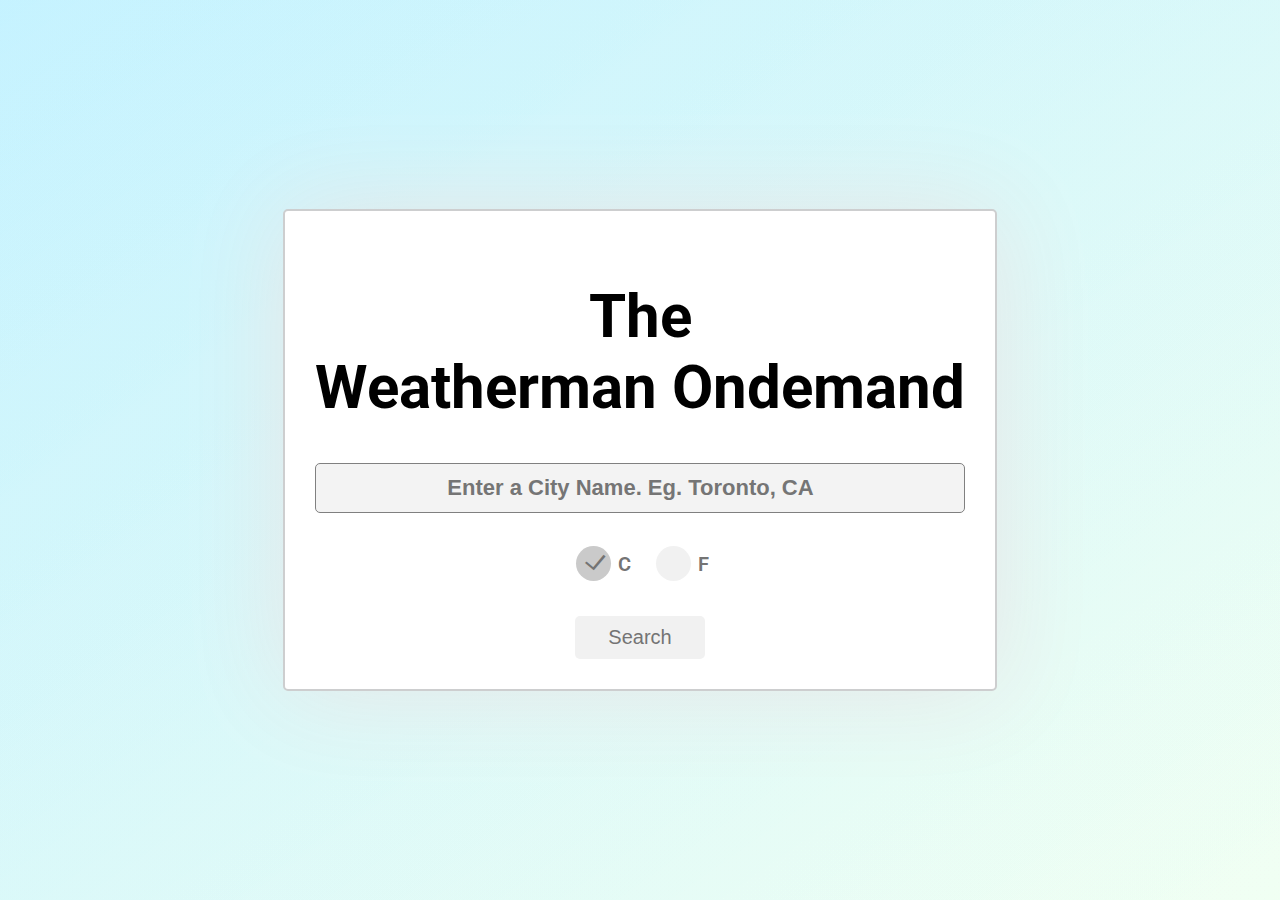
<file: index.html>
<!DOCTYPE html>
<html lang="en">
    <head>
        <meta charset="UTF-8"> 
        <title>CPS630 - Lab 2</title>
        <link href="assets/css/index.css" rel="stylesheet" type="text/css">
        <link href="https://fonts.googleapis.com/css?family=Roboto" rel="stylesheet">
    </head>

    <body>
        <main>
            <div class="container">
                <div class="container-main">
                    <h1>The<br/>Weatherman Ondemand</h1>

                    <input type="search" id="location-name" placeholder="Enter a City Name. Eg. Toronto, CA">

                    <div class="unit-radio-container">
                        <div>
                            <input type="radio" name="unit" value="metric" class="unit-radio" checked>C
                        </div>
                        <div>
                            <input type="radio" name="unit" value="Imperial" class="unit-radio">F
                        </div>
                    </div>

                    <button id="search" onclick="searchHandler()">Search</button>
                </div>
            </div>
        </main>
        <script type="text/javascript" src="assets/js/index.js"></script>
    </body>
</html>
</file>
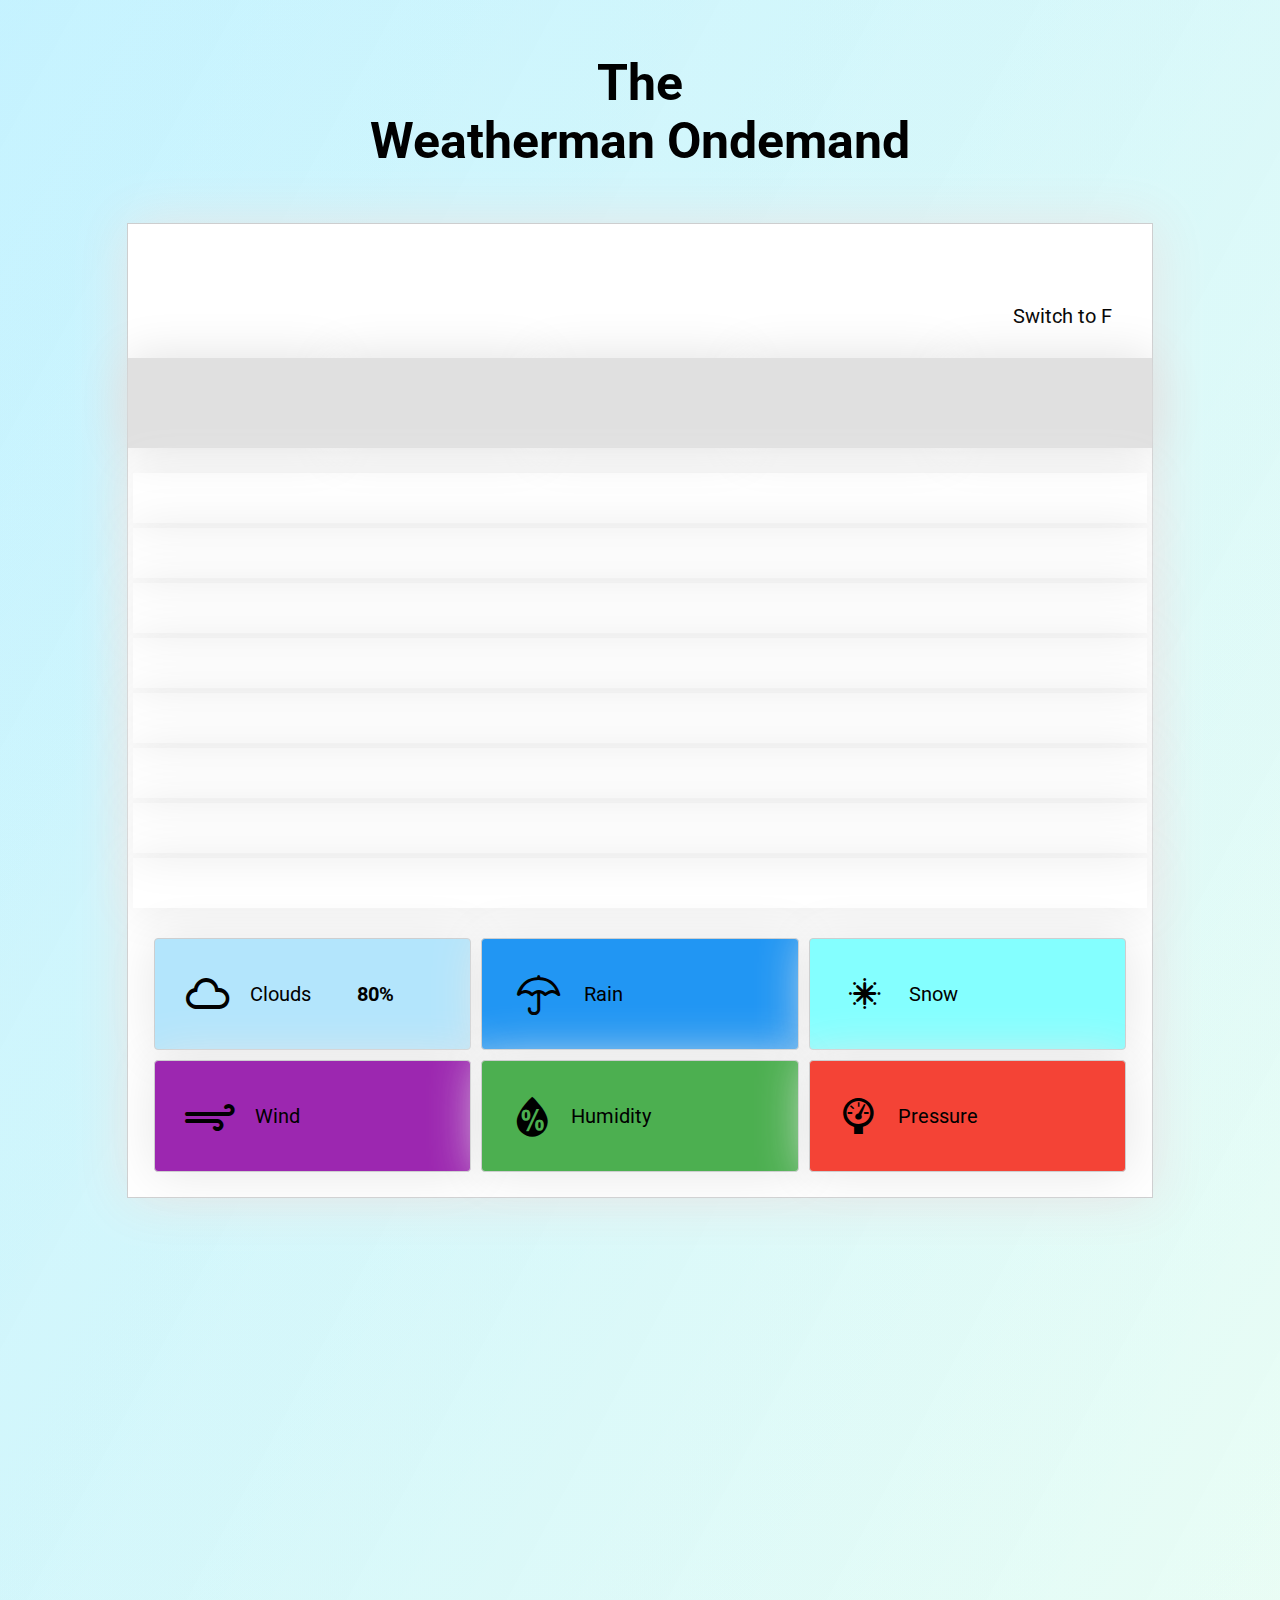
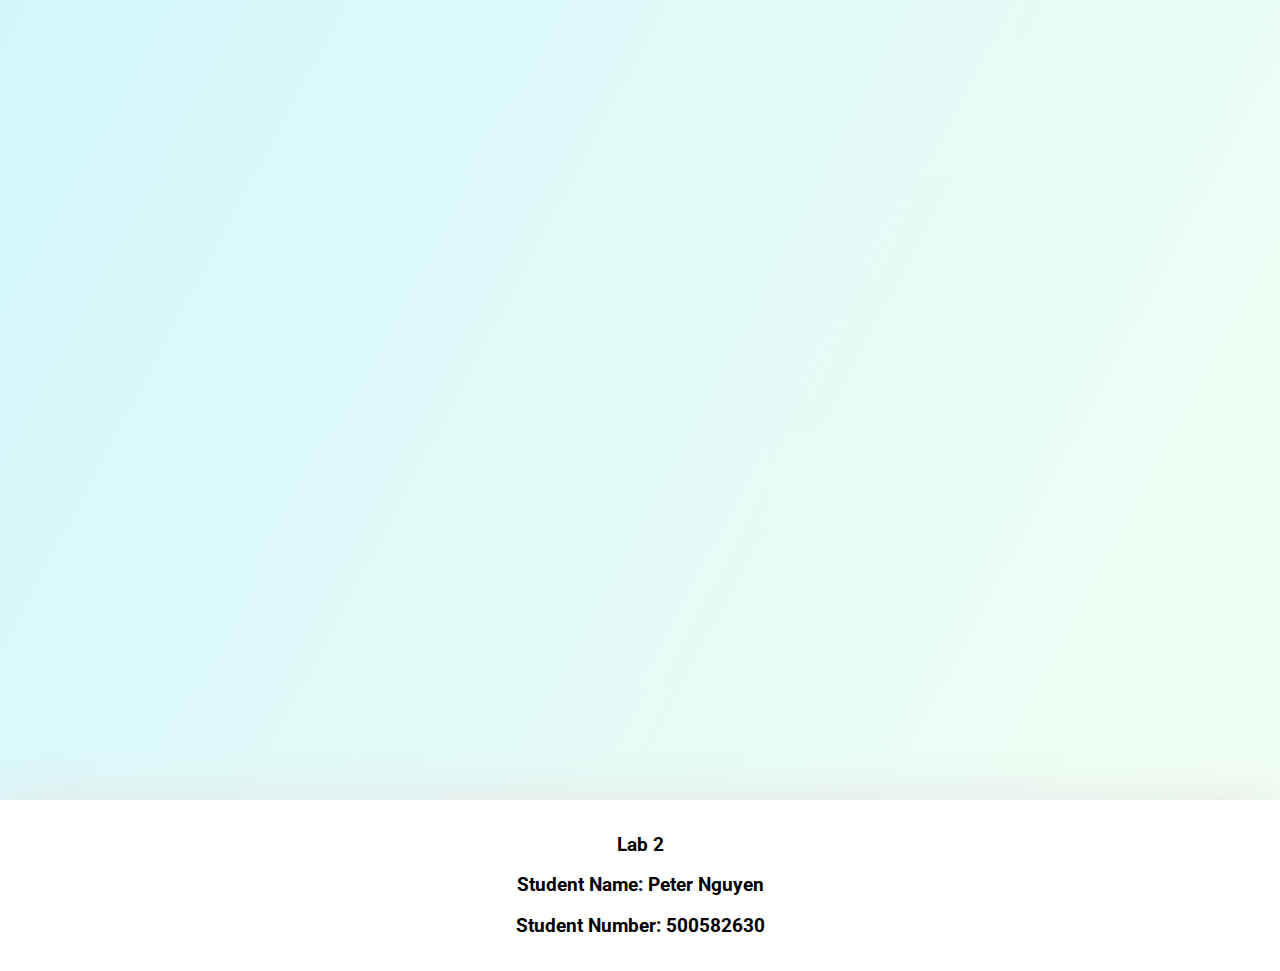
<file: weather.html>
<!DOCTYPE html>
<html lang="en">
    <head>
        <meta charset="UTF-8"> 
        <title>CPS630 - Lab 2</title>
        <link href="assets/css/weather.css" rel="stylesheet" type="text/css">
        <link href="assets/css/weather-icons.css" rel="stylesheet" type="text/css">
        <link href="https://fonts.googleapis.com/css?family=Roboto" rel="stylesheet">
    </head>

    <body>
        <main>
            <div class="container">
                <!-- Title -->
                <div class="break"></div>
                <a href="index.html"><h1>The<br/>Weatherman Ondemand</h1></a>
                <div class="break"></div>

                <!-- Main Container -->
                <div class="container-main">
                    <!-- Main Weather Panel -->
                    <div class="daily-container">
                        <div id="daily-location"></div>
                        <i id="daily-icon"></i>
                        <div id="daily-temp"></div>
                        <div id="daily-desc"></div>
                        <div id="daily-date"></div>
                        <a id="daily-metrics" href="javascript:;" onclick="switchMetrics()">Switch to F</a>

                        <!-- Daily Days (5 days) Panels -->
                        <div class="daily-days-container">
                            <a href="javascript:;" onclick="setWeather(0)" class="daily-days">
                                <div class="daily-day"></div>
                                <i class="daily-day-icon"></i>
                                <div class="daily-day-temp">
                                    <div class="daily-day-temp-low"></div>
                                    <div class="daily-day-temp-high"></div>
                                </div>
                            </a>
                            <a href="javascript:;" onclick="setWeather(1)" class="daily-days">
                                <div class="daily-day"></div>
                                <i class="daily-day-icon"></i>
                                <div class="daily-day-temp">
                                    <div class="daily-day-temp-low"></div>
                                    <div class="daily-day-temp-high"></div>
                                </div>
                            </a>
                            <a href="javascript:;" onclick="setWeather(2)" class="daily-days">
                                <div class="daily-day"></div>
                                <i class="daily-day-icon"></i>
                                <div class="daily-day-temp">
                                    <div class="daily-day-temp-low"></div>
                                    <div class="daily-day-temp-high"></div>
                                </div>
                            </a>
                            <a href="javascript:;" onclick="setWeather(3)" class="daily-days">
                                <div class="daily-day"></div>
                                <i class="daily-day-icon"></i>
                                <div class="daily-day-temp">
                                    <div class="daily-day-temp-low"></div>
                                    <div class="daily-day-temp-high"></div>
                                </div>
                            </a>
                            <a href="javascript:;" onclick="setWeather(4)" class="daily-days">
                                <div class="daily-day"></div>
                                <i class="daily-day-icon"></i>
                                <div class="daily-day-temp">
                                    <div class="daily-day-temp-low"></div>
                                    <div class="daily-day-temp-high"></div>
                                </div>
                            </a>
                        </div>
                    </div>

                    <!-- Hourly Panels -->
                    <div class="hour-panel-container">
                        <div class="hour-panel">
                            <div class="hour-panel-time"></div>
                            <div class="hour-panel-icon"></div>
                            <div class="hour-panel-desc"></div>
                            <div class="hour-panel-temp"></div>
                        </div>
                        <div class="hour-panel">
                            <div class="hour-panel-time"></div>
                            <div class="hour-panel-icon"></div>
                            <div class="hour-panel-desc"></div>
                            <div class="hour-panel-temp"></div>
                        </div>
                        <div class="hour-panel">
                            <div class="hour-panel-time"></div>
                            <div class="hour-panel-icon"></div>
                            <div class="hour-panel-desc"></div>
                            <div class="hour-panel-temp"></div>
                        </div>
                        <div class="hour-panel">
                            <div class="hour-panel-time"></div>
                            <div class="hour-panel-icon"></div>
                            <div class="hour-panel-desc"></div>
                            <div class="hour-panel-temp"></div>
                        </div>
                        <div class="hour-panel">
                            <div class="hour-panel-time"></div>
                            <div class="hour-panel-icon"></div>
                            <div class="hour-panel-desc"></div>
                            <div class="hour-panel-temp"></div>
                        </div>
                        <div class="hour-panel">
                            <div class="hour-panel-time"></div>
                            <div class="hour-panel-icon"></div>
                            <div class="hour-panel-desc"></div>
                            <div class="hour-panel-temp"></div>
                        </div>
                        <div class="hour-panel">
                            <div class="hour-panel-time"></div>
                            <div class="hour-panel-icon"></div>
                            <div class="hour-panel-desc"></div>
                            <div class="hour-panel-temp"></div>
                        </div>
                        <div class="hour-panel">
                            <div class="hour-panel-time"></div>
                            <div class="hour-panel-icon"></div>
                            <div class="hour-panel-desc"></div>
                            <div class="hour-panel-temp"></div>
                        </div>
                    </div>

                    <!-- Weather Panels -->
                    <div class="panel-container">
                        <div class = "panel clouds">
                            <i class = "panel-icon wi wi-cloud"></i>
                            <div>Clouds</div>
                            <div class="panel-info">
                                <div id="panel-clouds">80%</div>
                            </div>
                        </div>
                    </div>
                    <div class="panel-container">
                        <div class = "panel rain">
                            <i class = "panel-icon wi wi-umbrella"></i>
                            <div>Rain</div>
                            <div class="panel-info">
                                <div id="panel-rain"></div>
                            </div>
                        </div>
                    </div >
                    <div class="panel-container">
                        <div class = "panel snow">
                            <i class = "panel-icon wi wi-snowflake-cold"></i>
                            <div>Snow</div>
                            <div class="panel-info">
                                <div id="panel-snow"></div>
                            </div>
                        </div>
                    </div>
                    <div class="panel-container">
                        <div class = "panel wind">
                            <i class = "panel-icon wi wi-strong-wind"></i>
                            <div>Wind</div>
                            <div class="panel-info">
                                <div id="panel-wind-speed"></div>
                                <div id="panel-wind-dir"></div>
                            </div>
                        </div>
                    </div>
                    <div class="panel-container">
                        <div class = "panel humidity">
                            <i class = "panel-icon wi wi-humidity"></i>
                            <div>Humidity</div>
                            <div class="panel-info">
                                <div id="panel-humidity"></div>
                            </div>
                        </div>
                    </div>
                    <div class="panel-container">
                        <div class = "panel pressure">
                            <i class = "panel-icon wi wi-barometer"></i>
                            <div>Pressure</div>
                            <div class="panel-info">
                                <div id="panel-pressure"></div>
                            </div>
                        </div>
                    </div>
                    <div class="break"></div>
                </div>
            </div>

            <!-- Footer -->
            <div class="footer">
                <h3>Lab 2</h3>
                <h3>Student Name: Peter Nguyen</h3>
                <h3>Student Number: 500582630</h3>
            </div class="footer">
        </main>

        <!-- Javascript -->
        <script type="text/javascript" src="assets/js/weather.js"></script>
    </body>
</html>
</file>
<file: assets/css/index.css>
html, body, main {
    background-image: linear-gradient(to bottom right, rgba(0, 200, 255, 0.082), rgba(0, 255, 42, 0.021));
    font-family: 'Roboto', sans-serif;
    font-size: 16px;
    height: 100%;
    margin: 0;
    min-width: 600px;
    padding: 0;
    width: 100%;
}

/* Main Container */
.container {
    align-items: center;
    display: flex;
    height: 100%;
    justify-content: center;
}
    .container h1 {
        font-size: 60px;
        text-align: center;
    }
    .container-main {
        align-items: center;
        background-color: white;
        border-radius: 5px;
        border: 2px solid #cdcecf;
        box-shadow: 1px 1px 100px 1px #e7e7e7;
        display: flex;
        flex-direction: column; /* Align items vertically. */
        padding: 30px;
    }

/* Search Bar */
#location-name {
    background: #f3f3f3;
    border-radius: 5px;
    border: 1px solid grey;
    font-size: 22px;
    font-weight: 600;
    height: 50px;
    padding: 10px;
    text-align: center;
    width: 100%;
}

/* Unit Radio */
.unit-radio-container {
    display: flex;
    font-size: 20px;
    font-weight: 600;
    padding-bottom: 30px;
    padding-top: 10px;
}
    .unit-radio-container div {
        color: #747474;
        margin: 10px;
    }
    .unit-radio-container div:hover {
        color: #222222;
    }
/* Unit Radio */
.unit-radio {
    -moz-appearance: none;
    -webkit-appearance: none;
    appearance: none;
    background-color: #f1f1f1;
    border-radius: 50px;
    border: 0;
    color: #666;
    cursor: pointer;
    display: inline-block;
    height: 35px;
    margin-right: 7px;
    position: relative;
    top: 10px;
    width: 35px;
}
    /* Checkmark */
    .unit-radio:checked::before {
        color: #747474;
        content: '\02143';
        font-size: 25px;
        left: 13px;
        position: absolute;
        transform: rotate(40deg);
    }
    .unit-radio:hover {
        background-color: #d6d6d6;
    }
    .unit-radio:checked {
        background-color: #cacaca;
    }

/* Search Button */
button {
    background: #f1f1f1;
    border-left: none;
    border-radius: 5px;
    border: none;
    color: #747474;
    cursor: pointer;
    font-size: 20px;
    padding: 10px;
    width: 20%;
}
    button:hover {
        background: #d6d6d6;
        color: #222222;
    }
</file>
<file: assets/css/weather.css>
html, body, main {
    background-image: linear-gradient(to bottom right, rgba(0, 200, 255, 0.082), rgba(0, 255, 42, 0.021));
    font-family: 'Roboto', sans-serif;
    font-size: 16px;
    height: 100%;
    margin: 0px;
    min-height: 2400px;
    min-width: 600px;
    padding: 0px;
    width: 100%;

    /* Disable text selection */
    -khtml-user-select: none; /* Konqueror HTML */
    -moz-user-select: none; /* Firefox */
    -ms-user-select: none; /* Internet Explorer/Edge */
    -webkit-touch-callout: none; /* iOS Safari */
    -webkit-user-select: none; /* Safari */
    user-select: none; /* Non-prefixed version, currently */
}
    a {
        color: black;
        outline: none;
        text-decoration: none;
    }

/* Main Container */
.container {
    align-content: start;
    align-items: center;
    display: flex;
    flex-flow: row wrap;
    height: 100%;
    justify-content: center;
}
    .container h1 {
        font-size: 50px;
        text-align: center;
    }

/* Main Weather Panel Container */
.container-main {
    background-color: white;
    border: 1px solid #cdcecf;
    box-shadow: 1px 1px 50px 1px #e7e7e7;
    display: flex;
    flex-flow: row wrap;
    justify-content: center; /* centers all content (widgets) */
}

/* Daily Forecasts */
.daily-container {
    height: 100%;
    margin: 0px;
    width: 100%;
}
    #daily-location {
        font-size: 40px;
        margin-bottom: 15px;
        margin-top: 50px;
        text-align: center;
    }
    #daily-icon {
        font-size: 80px;
        text-align: center;
        width: 100%;
    }
    #daily-temp {
        font-size: 50px;
        font-weight: bold;
        margin: 15px 0px;
        text-align: center;
    }
    #daily-desc {
        font-size: 40px;
        text-align: center;
    }
    #daily-date {
        color: rgb(85, 85, 85);
        font-size: 30px;
        margin: 15px 0px;
        text-align: center;
    }
    #daily-metrics {
        display: flex;
        float: right;
        font-size: 20px;
        margin: 30px 40px;
    }

/* Daily Days (5 day) Panels */
.daily-days-container {
    display: flex;
    font-size: 20px;
    width: 100%;
}
    .daily-days {
        background-color: #E0E0E0;
        box-shadow: 1px 1px 50px 1px #E0E0E0;
        display: flex;
        flex-flow: row wrap;
        padding: 30px 10px;
        transition: all 200ms;
        width: 20%;
    }
    .daily-days:hover {
        background-color: #d6d6d6;
    }
    .daily-day {
        align-items: center; /* align vertical */
        display: flex;
        justify-content: center; /* align horizontal */
        width: 100%;
    }
    .daily-day-icon {
        font-size: 40px;
        margin: 15px;
        text-align: center;
        width: 100%;
    }
    .daily-day-temp {
        display: flex;
        flex-flow: row wrap;
        width: 100%;
    }
    .daily-day-temp-low {
        align-items: center; /* align vertical */
        display: flex;
        justify-content: center; /* align horizontal */
        width: 50%;
    }
    .daily-day-temp-high {
        align-items: center; /* align vertical */
        display: flex;
        justify-content: center; /* align horizontal */
        width: 50%;
    }

/* Hour Panels */
.hour-panel-container {
    font-size: 20px;
    margin: 0;
    padding: 20px 0px;
    width: 100%;
}
    .hour-panel {
        box-shadow: 1px 1px 50px 1px #ebebeb;
        display: flex;
        margin: 5px;
        padding: 25px 10px;
        text-align: center;
        transition: all 200ms;
    }
    .hour-panel div {
        align-items: center; /* Vertical center alignment */
        display: flex;
        justify-content: center; /* Horizontal center alignment */
        width: 100%;
    }
    .hour-panel:hover {
        transform: scale(1.05);
    }
    .hour-panel-container:hover .hour-panel:not(:hover) {
        background-color: #F5F5F5;
    }


/* Weather Panels */
.panel-container {
    margin: 5px;
}
.panel {
    align-items: center; /* Vertical center alignment */
    background-color: white;
    border-radius: 4px;
    border: 1px solid #cdcecf;
    box-shadow: 1px 1px 50px 1px #e7e7e7;
    display: flex;
    font-size: 20px;
    justify-content: center; /* Horizontal center alignment */
    margin: 0;
    overflow: hidden;
    padding: 20px 10px;
    transition: all 200ms;
    word-wrap: break-word;
}
    .panel:hover {
        transform: scale(1.05);
    }
    .panel div {
        margin-right: 20px;
    }
    .panel-icon {
        font-size: 40px;
        margin: 15px;
        text-align: center;
        width: 50%;
    }
    .panel-info {
        display: flex;
        font-weight: bold;
        width: 100%;
    }
    .panel-info div {
        align-items: center; /* Vertical center alignment */
        display: flex;
        justify-content: center; /* Horizontal center alignment */
        width: 100%;
    }
    /* Material Colours */
    .panel.clouds {
        background-color: #B3E5FC;
    }
    .panel.rain{
        background-color: #2196F3;
    }
    .panel.snow{
        background-color: #84FFFF;
    }
    .panel.wind {
        background-color: #9C27B0;
    }
    .panel.humidity {
        background-color: #4CAF50;
    }
    .panel.pressure {
        background-color: #F44336;
    }

/* Footer */
.footer {
    background: white;
    box-shadow: 1px 1px 50px 1px #e7e7e7;
    margin: 0;
    padding: 15px 0;
    text-align: center;
    width: 100%;
}

.break {
    display: block;
    height: 20px;
    width: 100%;
}

/* Responsive Scaling */
/* Small devices (portrait tablets and large phones, 600px and up) */
@media (max-width: 600px) {
    .container-main {
        width: 95%;
    }
    .panel-container {
        width: 100%;
    }
}
    /* Small devices (portrait tablets and large phones, 600px and up) */
    @media (min-width: 600px) {
        .container-main {
            width: 95%;
        }
        .panel-container {
            width: 100%;
        }
    }

    /* Medium devices (landscape tablets, 768px and up) */
    @media (min-width: 768px) {
        .container-main {
            width: 80%;
        }
        .panel-container {
            width: 47%;
        }
    }

    /* Large devices (laptops/desktops, 992px and up) */
    @media (min-width: 992px) {
        .panel-container {
            width: 31%;
        }
    }
</file>
<file: assets/css/weather-icons.css>
/*!
 *  Weather Icons 2.0.8
 *  Updated September 19, 2015
 *  Weather themed icons for Bootstrap
 *  Author - Erik Flowers - erik@helloerik.com
 *  Email: erik@helloerik.com
 *  Twitter: http://twitter.com/Erik_UX
 *  ------------------------------------------------------------------------------
 *  Maintained at http://erikflowers.github.io/weather-icons
 *
 *  License
 *  ------------------------------------------------------------------------------
 *  - Font licensed under SIL OFL 1.1 -
 *    http://scripts.sil.org/OFL
 *  - CSS, SCSS and LESS are licensed under MIT License -
 *    http://opensource.org/licenses/mit-license.html
 *  - Documentation licensed under CC BY 3.0 -
 *    http://creativecommons.org/licenses/by/3.0/
 *  - Inspired by and works great as a companion with Font Awesome
 *    "Font Awesome by Dave Gandy - http://fontawesome.io"
 */
@font-face {
  font-family: 'weathericons';
  src: url('../font/weathericons-regular-webfont.eot');
  src: url('../font/weathericons-regular-webfont.eot?#iefix') format('embedded-opentype'), url('../font/weathericons-regular-webfont.woff2') format('woff2'), url('../font/weathericons-regular-webfont.woff') format('woff'), url('../font/weathericons-regular-webfont.ttf') format('truetype'), url('../font/weathericons-regular-webfont.svg#weather_iconsregular') format('svg');
  font-weight: normal;
  font-style: normal;
}
.wi {
  display: inline-block;
  font-family: 'weathericons';
  font-style: normal;
  font-weight: normal;
  line-height: 1;
  -webkit-font-smoothing: antialiased;
  -moz-osx-font-smoothing: grayscale;
}
.wi-fw {
  text-align: center;
  width: 1.4em;
}
.wi-rotate-90 {
  filter: progid:DXImageTransform.Microsoft.BasicImage(rotation=1);
  -webkit-transform: rotate(90deg);
  -ms-transform: rotate(90deg);
  transform: rotate(90deg);
}
.wi-rotate-180 {
  filter: progid:DXImageTransform.Microsoft.BasicImage(rotation=2);
  -webkit-transform: rotate(180deg);
  -ms-transform: rotate(180deg);
  transform: rotate(180deg);
}
.wi-rotate-270 {
  filter: progid:DXImageTransform.Microsoft.BasicImage(rotation=3);
  -webkit-transform: rotate(270deg);
  -ms-transform: rotate(270deg);
  transform: rotate(270deg);
}
.wi-flip-horizontal {
  filter: progid:DXImageTransform.Microsoft.BasicImage(rotation=0, mirror=1);
  -webkit-transform: scale(-1, 1);
  -ms-transform: scale(-1, 1);
  transform: scale(-1, 1);
}
.wi-flip-vertical {
  filter: progid:DXImageTransform.Microsoft.BasicImage(rotation=2, mirror=1);
  -webkit-transform: scale(1, -1);
  -ms-transform: scale(1, -1);
  transform: scale(1, -1);
}
.wi-day-sunny:before {
  content: "\f00d";
}
.wi-day-cloudy:before {
  content: "\f002";
}
.wi-day-cloudy-gusts:before {
  content: "\f000";
}
.wi-day-cloudy-windy:before {
  content: "\f001";
}
.wi-day-fog:before {
  content: "\f003";
}
.wi-day-hail:before {
  content: "\f004";
}
.wi-day-haze:before {
  content: "\f0b6";
}
.wi-day-lightning:before {
  content: "\f005";
}
.wi-day-rain:before {
  content: "\f008";
}
.wi-day-rain-mix:before {
  content: "\f006";
}
.wi-day-rain-wind:before {
  content: "\f007";
}
.wi-day-showers:before {
  content: "\f009";
}
.wi-day-sleet:before {
  content: "\f0b2";
}
.wi-day-sleet-storm:before {
  content: "\f068";
}
.wi-day-snow:before {
  content: "\f00a";
}
.wi-day-snow-thunderstorm:before {
  content: "\f06b";
}
.wi-day-snow-wind:before {
  content: "\f065";
}
.wi-day-sprinkle:before {
  content: "\f00b";
}
.wi-day-storm-showers:before {
  content: "\f00e";
}
.wi-day-sunny-overcast:before {
  content: "\f00c";
}
.wi-day-thunderstorm:before {
  content: "\f010";
}
.wi-day-windy:before {
  content: "\f085";
}
.wi-solar-eclipse:before {
  content: "\f06e";
}
.wi-hot:before {
  content: "\f072";
}
.wi-day-cloudy-high:before {
  content: "\f07d";
}
.wi-day-light-wind:before {
  content: "\f0c4";
}
.wi-night-clear:before {
  content: "\f02e";
}
.wi-night-alt-cloudy:before {
  content: "\f086";
}
.wi-night-alt-cloudy-gusts:before {
  content: "\f022";
}
.wi-night-alt-cloudy-windy:before {
  content: "\f023";
}
.wi-night-alt-hail:before {
  content: "\f024";
}
.wi-night-alt-lightning:before {
  content: "\f025";
}
.wi-night-alt-rain:before {
  content: "\f028";
}
.wi-night-alt-rain-mix:before {
  content: "\f026";
}
.wi-night-alt-rain-wind:before {
  content: "\f027";
}
.wi-night-alt-showers:before {
  content: "\f029";
}
.wi-night-alt-sleet:before {
  content: "\f0b4";
}
.wi-night-alt-sleet-storm:before {
  content: "\f06a";
}
.wi-night-alt-snow:before {
  content: "\f02a";
}
.wi-night-alt-snow-thunderstorm:before {
  content: "\f06d";
}
.wi-night-alt-snow-wind:before {
  content: "\f067";
}
.wi-night-alt-sprinkle:before {
  content: "\f02b";
}
.wi-night-alt-storm-showers:before {
  content: "\f02c";
}
.wi-night-alt-thunderstorm:before {
  content: "\f02d";
}
.wi-night-cloudy:before {
  content: "\f031";
}
.wi-night-cloudy-gusts:before {
  content: "\f02f";
}
.wi-night-cloudy-windy:before {
  content: "\f030";
}
.wi-night-fog:before {
  content: "\f04a";
}
.wi-night-hail:before {
  content: "\f032";
}
.wi-night-lightning:before {
  content: "\f033";
}
.wi-night-partly-cloudy:before {
  content: "\f083";
}
.wi-night-rain:before {
  content: "\f036";
}
.wi-night-rain-mix:before {
  content: "\f034";
}
.wi-night-rain-wind:before {
  content: "\f035";
}
.wi-night-showers:before {
  content: "\f037";
}
.wi-night-sleet:before {
  content: "\f0b3";
}
.wi-night-sleet-storm:before {
  content: "\f069";
}
.wi-night-snow:before {
  content: "\f038";
}
.wi-night-snow-thunderstorm:before {
  content: "\f06c";
}
.wi-night-snow-wind:before {
  content: "\f066";
}
.wi-night-sprinkle:before {
  content: "\f039";
}
.wi-night-storm-showers:before {
  content: "\f03a";
}
.wi-night-thunderstorm:before {
  content: "\f03b";
}
.wi-lunar-eclipse:before {
  content: "\f070";
}
.wi-stars:before {
  content: "\f077";
}
.wi-storm-showers:before {
  content: "\f01d";
}
.wi-thunderstorm:before {
  content: "\f01e";
}
.wi-night-alt-cloudy-high:before {
  content: "\f07e";
}
.wi-night-cloudy-high:before {
  content: "\f080";
}
.wi-night-alt-partly-cloudy:before {
  content: "\f081";
}
.wi-cloud:before {
  content: "\f041";
}
.wi-cloudy:before {
  content: "\f013";
}
.wi-cloudy-gusts:before {
  content: "\f011";
}
.wi-cloudy-windy:before {
  content: "\f012";
}
.wi-fog:before {
  content: "\f014";
}
.wi-hail:before {
  content: "\f015";
}
.wi-rain:before {
  content: "\f019";
}
.wi-rain-mix:before {
  content: "\f017";
}
.wi-rain-wind:before {
  content: "\f018";
}
.wi-showers:before {
  content: "\f01a";
}
.wi-sleet:before {
  content: "\f0b5";
}
.wi-snow:before {
  content: "\f01b";
}
.wi-sprinkle:before {
  content: "\f01c";
}
.wi-storm-showers:before {
  content: "\f01d";
}
.wi-thunderstorm:before {
  content: "\f01e";
}
.wi-snow-wind:before {
  content: "\f064";
}
.wi-snow:before {
  content: "\f01b";
}
.wi-smog:before {
  content: "\f074";
}
.wi-smoke:before {
  content: "\f062";
}
.wi-lightning:before {
  content: "\f016";
}
.wi-raindrops:before {
  content: "\f04e";
}
.wi-raindrop:before {
  content: "\f078";
}
.wi-dust:before {
  content: "\f063";
}
.wi-snowflake-cold:before {
  content: "\f076";
}
.wi-windy:before {
  content: "\f021";
}
.wi-strong-wind:before {
  content: "\f050";
}
.wi-sandstorm:before {
  content: "\f082";
}
.wi-earthquake:before {
  content: "\f0c6";
}
.wi-fire:before {
  content: "\f0c7";
}
.wi-flood:before {
  content: "\f07c";
}
.wi-meteor:before {
  content: "\f071";
}
.wi-tsunami:before {
  content: "\f0c5";
}
.wi-volcano:before {
  content: "\f0c8";
}
.wi-hurricane:before {
  content: "\f073";
}
.wi-tornado:before {
  content: "\f056";
}
.wi-small-craft-advisory:before {
  content: "\f0cc";
}
.wi-gale-warning:before {
  content: "\f0cd";
}
.wi-storm-warning:before {
  content: "\f0ce";
}
.wi-hurricane-warning:before {
  content: "\f0cf";
}
.wi-wind-direction:before {
  content: "\f0b1";
}
.wi-alien:before {
  content: "\f075";
}
.wi-celsius:before {
  content: "\f03c";
}
.wi-fahrenheit:before {
  content: "\f045";
}
.wi-degrees:before {
  content: "\f042";
}
.wi-thermometer:before {
  content: "\f055";
}
.wi-thermometer-exterior:before {
  content: "\f053";
}
.wi-thermometer-internal:before {
  content: "\f054";
}
.wi-cloud-down:before {
  content: "\f03d";
}
.wi-cloud-up:before {
  content: "\f040";
}
.wi-cloud-refresh:before {
  content: "\f03e";
}
.wi-horizon:before {
  content: "\f047";
}
.wi-horizon-alt:before {
  content: "\f046";
}
.wi-sunrise:before {
  content: "\f051";
}
.wi-sunset:before {
  content: "\f052";
}
.wi-moonrise:before {
  content: "\f0c9";
}
.wi-moonset:before {
  content: "\f0ca";
}
.wi-refresh:before {
  content: "\f04c";
}
.wi-refresh-alt:before {
  content: "\f04b";
}
.wi-umbrella:before {
  content: "\f084";
}
.wi-barometer:before {
  content: "\f079";
}
.wi-humidity:before {
  content: "\f07a";
}
.wi-na:before {
  content: "\f07b";
}
.wi-train:before {
  content: "\f0cb";
}
.wi-moon-new:before {
  content: "\f095";
}
.wi-moon-waxing-crescent-1:before {
  content: "\f096";
}
.wi-moon-waxing-crescent-2:before {
  content: "\f097";
}
.wi-moon-waxing-crescent-3:before {
  content: "\f098";
}
.wi-moon-waxing-crescent-4:before {
  content: "\f099";
}
.wi-moon-waxing-crescent-5:before {
  content: "\f09a";
}
.wi-moon-waxing-crescent-6:before {
  content: "\f09b";
}
.wi-moon-first-quarter:before {
  content: "\f09c";
}
.wi-moon-waxing-gibbous-1:before {
  content: "\f09d";
}
.wi-moon-waxing-gibbous-2:before {
  content: "\f09e";
}
.wi-moon-waxing-gibbous-3:before {
  content: "\f09f";
}
.wi-moon-waxing-gibbous-4:before {
  content: "\f0a0";
}
.wi-moon-waxing-gibbous-5:before {
  content: "\f0a1";
}
.wi-moon-waxing-gibbous-6:before {
  content: "\f0a2";
}
.wi-moon-full:before {
  content: "\f0a3";
}
.wi-moon-waning-gibbous-1:before {
  content: "\f0a4";
}
.wi-moon-waning-gibbous-2:before {
  content: "\f0a5";
}
.wi-moon-waning-gibbous-3:before {
  content: "\f0a6";
}
.wi-moon-waning-gibbous-4:before {
  content: "\f0a7";
}
.wi-moon-waning-gibbous-5:before {
  content: "\f0a8";
}
.wi-moon-waning-gibbous-6:before {
  content: "\f0a9";
}
.wi-moon-third-quarter:before {
  content: "\f0aa";
}
.wi-moon-waning-crescent-1:before {
  content: "\f0ab";
}
.wi-moon-waning-crescent-2:before {
  content: "\f0ac";
}
.wi-moon-waning-crescent-3:before {
  content: "\f0ad";
}
.wi-moon-waning-crescent-4:before {
  content: "\f0ae";
}
.wi-moon-waning-crescent-5:before {
  content: "\f0af";
}
.wi-moon-waning-crescent-6:before {
  content: "\f0b0";
}
.wi-moon-alt-new:before {
  content: "\f0eb";
}
.wi-moon-alt-waxing-crescent-1:before {
  content: "\f0d0";
}
.wi-moon-alt-waxing-crescent-2:before {
  content: "\f0d1";
}
.wi-moon-alt-waxing-crescent-3:before {
  content: "\f0d2";
}
.wi-moon-alt-waxing-crescent-4:before {
  content: "\f0d3";
}
.wi-moon-alt-waxing-crescent-5:before {
  content: "\f0d4";
}
.wi-moon-alt-waxing-crescent-6:before {
  content: "\f0d5";
}
.wi-moon-alt-first-quarter:before {
  content: "\f0d6";
}
.wi-moon-alt-waxing-gibbous-1:before {
  content: "\f0d7";
}
.wi-moon-alt-waxing-gibbous-2:before {
  content: "\f0d8";
}
.wi-moon-alt-waxing-gibbous-3:before {
  content: "\f0d9";
}
.wi-moon-alt-waxing-gibbous-4:before {
  content: "\f0da";
}
.wi-moon-alt-waxing-gibbous-5:before {
  content: "\f0db";
}
.wi-moon-alt-waxing-gibbous-6:before {
  content: "\f0dc";
}
.wi-moon-alt-full:before {
  content: "\f0dd";
}
.wi-moon-alt-waning-gibbous-1:before {
  content: "\f0de";
}
.wi-moon-alt-waning-gibbous-2:before {
  content: "\f0df";
}
.wi-moon-alt-waning-gibbous-3:before {
  content: "\f0e0";
}
.wi-moon-alt-waning-gibbous-4:before {
  content: "\f0e1";
}
.wi-moon-alt-waning-gibbous-5:before {
  content: "\f0e2";
}
.wi-moon-alt-waning-gibbous-6:before {
  content: "\f0e3";
}
.wi-moon-alt-third-quarter:before {
  content: "\f0e4";
}
.wi-moon-alt-waning-crescent-1:before {
  content: "\f0e5";
}
.wi-moon-alt-waning-crescent-2:before {
  content: "\f0e6";
}
.wi-moon-alt-waning-crescent-3:before {
  content: "\f0e7";
}
.wi-moon-alt-waning-crescent-4:before {
  content: "\f0e8";
}
.wi-moon-alt-waning-crescent-5:before {
  content: "\f0e9";
}
.wi-moon-alt-waning-crescent-6:before {
  content: "\f0ea";
}
.wi-moon-0:before {
  content: "\f095";
}
.wi-moon-1:before {
  content: "\f096";
}
.wi-moon-2:before {
  content: "\f097";
}
.wi-moon-3:before {
  content: "\f098";
}
.wi-moon-4:before {
  content: "\f099";
}
.wi-moon-5:before {
  content: "\f09a";
}
.wi-moon-6:before {
  content: "\f09b";
}
.wi-moon-7:before {
  content: "\f09c";
}
.wi-moon-8:before {
  content: "\f09d";
}
.wi-moon-9:before {
  content: "\f09e";
}
.wi-moon-10:before {
  content: "\f09f";
}
.wi-moon-11:before {
  content: "\f0a0";
}
.wi-moon-12:before {
  content: "\f0a1";
}
.wi-moon-13:before {
  content: "\f0a2";
}
.wi-moon-14:before {
  content: "\f0a3";
}
.wi-moon-15:before {
  content: "\f0a4";
}
.wi-moon-16:before {
  content: "\f0a5";
}
.wi-moon-17:before {
  content: "\f0a6";
}
.wi-moon-18:before {
  content: "\f0a7";
}
.wi-moon-19:before {
  content: "\f0a8";
}
.wi-moon-20:before {
  content: "\f0a9";
}
.wi-moon-21:before {
  content: "\f0aa";
}
.wi-moon-22:before {
  content: "\f0ab";
}
.wi-moon-23:before {
  content: "\f0ac";
}
.wi-moon-24:before {
  content: "\f0ad";
}
.wi-moon-25:before {
  content: "\f0ae";
}
.wi-moon-26:before {
  content: "\f0af";
}
.wi-moon-27:before {
  content: "\f0b0";
}
.wi-time-1:before {
  content: "\f08a";
}
.wi-time-2:before {
  content: "\f08b";
}
.wi-time-3:before {
  content: "\f08c";
}
.wi-time-4:before {
  content: "\f08d";
}
.wi-time-5:before {
  content: "\f08e";
}
.wi-time-6:before {
  content: "\f08f";
}
.wi-time-7:before {
  content: "\f090";
}
.wi-time-8:before {
  content: "\f091";
}
.wi-time-9:before {
  content: "\f092";
}
.wi-time-10:before {
  content: "\f093";
}
.wi-time-11:before {
  content: "\f094";
}
.wi-time-12:before {
  content: "\f089";
}
.wi-direction-up:before {
  content: "\f058";
}
.wi-direction-up-right:before {
  content: "\f057";
}
.wi-direction-right:before {
  content: "\f04d";
}
.wi-direction-down-right:before {
  content: "\f088";
}
.wi-direction-down:before {
  content: "\f044";
}
.wi-direction-down-left:before {
  content: "\f043";
}
.wi-direction-left:before {
  content: "\f048";
}
.wi-direction-up-left:before {
  content: "\f087";
}
.wi-wind-beaufort-0:before {
  content: "\f0b7";
}
.wi-wind-beaufort-1:before {
  content: "\f0b8";
}
.wi-wind-beaufort-2:before {
  content: "\f0b9";
}
.wi-wind-beaufort-3:before {
  content: "\f0ba";
}
.wi-wind-beaufort-4:before {
  content: "\f0bb";
}
.wi-wind-beaufort-5:before {
  content: "\f0bc";
}
.wi-wind-beaufort-6:before {
  content: "\f0bd";
}
.wi-wind-beaufort-7:before {
  content: "\f0be";
}
.wi-wind-beaufort-8:before {
  content: "\f0bf";
}
.wi-wind-beaufort-9:before {
  content: "\f0c0";
}
.wi-wind-beaufort-10:before {
  content: "\f0c1";
}
.wi-wind-beaufort-11:before {
  content: "\f0c2";
}
.wi-wind-beaufort-12:before {
  content: "\f0c3";
}
.wi-yahoo-0:before {
  content: "\f056";
}
.wi-yahoo-1:before {
  content: "\f00e";
}
.wi-yahoo-2:before {
  content: "\f073";
}
.wi-yahoo-3:before {
  content: "\f01e";
}
.wi-yahoo-4:before {
  content: "\f01e";
}
.wi-yahoo-5:before {
  content: "\f017";
}
.wi-yahoo-6:before {
  content: "\f017";
}
.wi-yahoo-7:before {
  content: "\f017";
}
.wi-yahoo-8:before {
  content: "\f015";
}
.wi-yahoo-9:before {
  content: "\f01a";
}
.wi-yahoo-10:before {
  content: "\f015";
}
.wi-yahoo-11:before {
  content: "\f01a";
}
.wi-yahoo-12:before {
  content: "\f01a";
}
.wi-yahoo-13:before {
  content: "\f01b";
}
.wi-yahoo-14:before {
  content: "\f00a";
}
.wi-yahoo-15:before {
  content: "\f064";
}
.wi-yahoo-16:before {
  content: "\f01b";
}
.wi-yahoo-17:before {
  content: "\f015";
}
.wi-yahoo-18:before {
  content: "\f017";
}
.wi-yahoo-19:before {
  content: "\f063";
}
.wi-yahoo-20:before {
  content: "\f014";
}
.wi-yahoo-21:before {
  content: "\f021";
}
.wi-yahoo-22:before {
  content: "\f062";
}
.wi-yahoo-23:before {
  content: "\f050";
}
.wi-yahoo-24:before {
  content: "\f050";
}
.wi-yahoo-25:before {
  content: "\f076";
}
.wi-yahoo-26:before {
  content: "\f013";
}
.wi-yahoo-27:before {
  content: "\f031";
}
.wi-yahoo-28:before {
  content: "\f002";
}
.wi-yahoo-29:before {
  content: "\f031";
}
.wi-yahoo-30:before {
  content: "\f002";
}
.wi-yahoo-31:before {
  content: "\f02e";
}
.wi-yahoo-32:before {
  content: "\f00d";
}
.wi-yahoo-33:before {
  content: "\f083";
}
.wi-yahoo-34:before {
  content: "\f00c";
}
.wi-yahoo-35:before {
  content: "\f017";
}
.wi-yahoo-36:before {
  content: "\f072";
}
.wi-yahoo-37:before {
  content: "\f00e";
}
.wi-yahoo-38:before {
  content: "\f00e";
}
.wi-yahoo-39:before {
  content: "\f00e";
}
.wi-yahoo-40:before {
  content: "\f01a";
}
.wi-yahoo-41:before {
  content: "\f064";
}
.wi-yahoo-42:before {
  content: "\f01b";
}
.wi-yahoo-43:before {
  content: "\f064";
}
.wi-yahoo-44:before {
  content: "\f00c";
}
.wi-yahoo-45:before {
  content: "\f00e";
}
.wi-yahoo-46:before {
  content: "\f01b";
}
.wi-yahoo-47:before {
  content: "\f00e";
}
.wi-yahoo-3200:before {
  content: "\f077";
}
.wi-forecast-io-clear-day:before {
  content: "\f00d";
}
.wi-forecast-io-clear-night:before {
  content: "\f02e";
}
.wi-forecast-io-rain:before {
  content: "\f019";
}
.wi-forecast-io-snow:before {
  content: "\f01b";
}
.wi-forecast-io-sleet:before {
  content: "\f0b5";
}
.wi-forecast-io-wind:before {
  content: "\f050";
}
.wi-forecast-io-fog:before {
  content: "\f014";
}
.wi-forecast-io-cloudy:before {
  content: "\f013";
}
.wi-forecast-io-partly-cloudy-day:before {
  content: "\f002";
}
.wi-forecast-io-partly-cloudy-night:before {
  content: "\f031";
}
.wi-forecast-io-hail:before {
  content: "\f015";
}
.wi-forecast-io-thunderstorm:before {
  content: "\f01e";
}
.wi-forecast-io-tornado:before {
  content: "\f056";
}
.wi-wmo4680-0:before,
.wi-wmo4680-00:before {
  content: "\f055";
}
.wi-wmo4680-1:before,
.wi-wmo4680-01:before {
  content: "\f013";
}
.wi-wmo4680-2:before,
.wi-wmo4680-02:before {
  content: "\f055";
}
.wi-wmo4680-3:before,
.wi-wmo4680-03:before {
  content: "\f013";
}
.wi-wmo4680-4:before,
.wi-wmo4680-04:before {
  content: "\f014";
}
.wi-wmo4680-5:before,
.wi-wmo4680-05:before {
  content: "\f014";
}
.wi-wmo4680-10:before {
  content: "\f014";
}
.wi-wmo4680-11:before {
  content: "\f014";
}
.wi-wmo4680-12:before {
  content: "\f016";
}
.wi-wmo4680-18:before {
  content: "\f050";
}
.wi-wmo4680-20:before {
  content: "\f014";
}
.wi-wmo4680-21:before {
  content: "\f017";
}
.wi-wmo4680-22:before {
  content: "\f017";
}
.wi-wmo4680-23:before {
  content: "\f019";
}
.wi-wmo4680-24:before {
  content: "\f01b";
}
.wi-wmo4680-25:before {
  content: "\f015";
}
.wi-wmo4680-26:before {
  content: "\f01e";
}
.wi-wmo4680-27:before {
  content: "\f063";
}
.wi-wmo4680-28:before {
  content: "\f063";
}
.wi-wmo4680-29:before {
  content: "\f063";
}
.wi-wmo4680-30:before {
  content: "\f014";
}
.wi-wmo4680-31:before {
  content: "\f014";
}
.wi-wmo4680-32:before {
  content: "\f014";
}
.wi-wmo4680-33:before {
  content: "\f014";
}
.wi-wmo4680-34:before {
  content: "\f014";
}
.wi-wmo4680-35:before {
  content: "\f014";
}
.wi-wmo4680-40:before {
  content: "\f017";
}
.wi-wmo4680-41:before {
  content: "\f01c";
}
.wi-wmo4680-42:before {
  content: "\f019";
}
.wi-wmo4680-43:before {
  content: "\f01c";
}
.wi-wmo4680-44:before {
  content: "\f019";
}
.wi-wmo4680-45:before {
  content: "\f015";
}
.wi-wmo4680-46:before {
  content: "\f015";
}
.wi-wmo4680-47:before {
  content: "\f01b";
}
.wi-wmo4680-48:before {
  content: "\f01b";
}
.wi-wmo4680-50:before {
  content: "\f01c";
}
.wi-wmo4680-51:before {
  content: "\f01c";
}
.wi-wmo4680-52:before {
  content: "\f019";
}
.wi-wmo4680-53:before {
  content: "\f019";
}
.wi-wmo4680-54:before {
  content: "\f076";
}
.wi-wmo4680-55:before {
  content: "\f076";
}
.wi-wmo4680-56:before {
  content: "\f076";
}
.wi-wmo4680-57:before {
  content: "\f01c";
}
.wi-wmo4680-58:before {
  content: "\f019";
}
.wi-wmo4680-60:before {
  content: "\f01c";
}
.wi-wmo4680-61:before {
  content: "\f01c";
}
.wi-wmo4680-62:before {
  content: "\f019";
}
.wi-wmo4680-63:before {
  content: "\f019";
}
.wi-wmo4680-64:before {
  content: "\f015";
}
.wi-wmo4680-65:before {
  content: "\f015";
}
.wi-wmo4680-66:before {
  content: "\f015";
}
.wi-wmo4680-67:before {
  content: "\f017";
}
.wi-wmo4680-68:before {
  content: "\f017";
}
.wi-wmo4680-70:before {
  content: "\f01b";
}
.wi-wmo4680-71:before {
  content: "\f01b";
}
.wi-wmo4680-72:before {
  content: "\f01b";
}
.wi-wmo4680-73:before {
  content: "\f01b";
}
.wi-wmo4680-74:before {
  content: "\f076";
}
.wi-wmo4680-75:before {
  content: "\f076";
}
.wi-wmo4680-76:before {
  content: "\f076";
}
.wi-wmo4680-77:before {
  content: "\f01b";
}
.wi-wmo4680-78:before {
  content: "\f076";
}
.wi-wmo4680-80:before {
  content: "\f019";
}
.wi-wmo4680-81:before {
  content: "\f01c";
}
.wi-wmo4680-82:before {
  content: "\f019";
}
.wi-wmo4680-83:before {
  content: "\f019";
}
.wi-wmo4680-84:before {
  content: "\f01d";
}
.wi-wmo4680-85:before {
  content: "\f017";
}
.wi-wmo4680-86:before {
  content: "\f017";
}
.wi-wmo4680-87:before {
  content: "\f017";
}
.wi-wmo4680-89:before {
  content: "\f015";
}
.wi-wmo4680-90:before {
  content: "\f016";
}
.wi-wmo4680-91:before {
  content: "\f01d";
}
.wi-wmo4680-92:before {
  content: "\f01e";
}
.wi-wmo4680-93:before {
  content: "\f01e";
}
.wi-wmo4680-94:before {
  content: "\f016";
}
.wi-wmo4680-95:before {
  content: "\f01e";
}
.wi-wmo4680-96:before {
  content: "\f01e";
}
.wi-wmo4680-99:before {
  content: "\f056";
}
.wi-owm-200:before {
  content: "\f01e";
}
.wi-owm-201:before {
  content: "\f01e";
}
.wi-owm-202:before {
  content: "\f01e";
}
.wi-owm-210:before {
  content: "\f016";
}
.wi-owm-211:before {
  content: "\f016";
}
.wi-owm-212:before {
  content: "\f016";
}
.wi-owm-221:before {
  content: "\f016";
}
.wi-owm-230:before {
  content: "\f01e";
}
.wi-owm-231:before {
  content: "\f01e";
}
.wi-owm-232:before {
  content: "\f01e";
}
.wi-owm-300:before {
  content: "\f01c";
}
.wi-owm-301:before {
  content: "\f01c";
}
.wi-owm-302:before {
  content: "\f019";
}
.wi-owm-310:before {
  content: "\f017";
}
.wi-owm-311:before {
  content: "\f019";
}
.wi-owm-312:before {
  content: "\f019";
}
.wi-owm-313:before {
  content: "\f01a";
}
.wi-owm-314:before {
  content: "\f019";
}
.wi-owm-321:before {
  content: "\f01c";
}
.wi-owm-500:before {
  content: "\f01c";
}
.wi-owm-501:before {
  content: "\f019";
}
.wi-owm-502:before {
  content: "\f019";
}
.wi-owm-503:before {
  content: "\f019";
}
.wi-owm-504:before {
  content: "\f019";
}
.wi-owm-511:before {
  content: "\f017";
}
.wi-owm-520:before {
  content: "\f01a";
}
.wi-owm-521:before {
  content: "\f01a";
}
.wi-owm-522:before {
  content: "\f01a";
}
.wi-owm-531:before {
  content: "\f01d";
}
.wi-owm-600:before {
  content: "\f01b";
}
.wi-owm-601:before {
  content: "\f01b";
}
.wi-owm-602:before {
  content: "\f0b5";
}
.wi-owm-611:before {
  content: "\f017";
}
.wi-owm-612:before {
  content: "\f017";
}
.wi-owm-615:before {
  content: "\f017";
}
.wi-owm-616:before {
  content: "\f017";
}
.wi-owm-620:before {
  content: "\f017";
}
.wi-owm-621:before {
  content: "\f01b";
}
.wi-owm-622:before {
  content: "\f01b";
}
.wi-owm-701:before {
  content: "\f014";
}
.wi-owm-711:before {
  content: "\f062";
}
.wi-owm-721:before {
  content: "\f0b6";
}
.wi-owm-731:before {
  content: "\f063";
}
.wi-owm-741:before {
  content: "\f014";
}
.wi-owm-761:before {
  content: "\f063";
}
.wi-owm-762:before {
  content: "\f063";
}
.wi-owm-771:before {
  content: "\f011";
}
.wi-owm-781:before {
  content: "\f056";
}
.wi-owm-800:before {
  content: "\f00d";
}
.wi-owm-801:before {
  content: "\f011";
}
.wi-owm-802:before {
  content: "\f011";
}
.wi-owm-803:before {
  content: "\f012";
}
.wi-owm-804:before {
  content: "\f013";
}
.wi-owm-900:before {
  content: "\f056";
}
.wi-owm-901:before {
  content: "\f01d";
}
.wi-owm-902:before {
  content: "\f073";
}
.wi-owm-903:before {
  content: "\f076";
}
.wi-owm-904:before {
  content: "\f072";
}
.wi-owm-905:before {
  content: "\f021";
}
.wi-owm-906:before {
  content: "\f015";
}
.wi-owm-957:before {
  content: "\f050";
}
.wi-owm-day-200:before {
  content: "\f010";
}
.wi-owm-day-201:before {
  content: "\f010";
}
.wi-owm-day-202:before {
  content: "\f010";
}
.wi-owm-day-210:before {
  content: "\f005";
}
.wi-owm-day-211:before {
  content: "\f005";
}
.wi-owm-day-212:before {
  content: "\f005";
}
.wi-owm-day-221:before {
  content: "\f005";
}
.wi-owm-day-230:before {
  content: "\f010";
}
.wi-owm-day-231:before {
  content: "\f010";
}
.wi-owm-day-232:before {
  content: "\f010";
}
.wi-owm-day-300:before {
  content: "\f00b";
}
.wi-owm-day-301:before {
  content: "\f00b";
}
.wi-owm-day-302:before {
  content: "\f008";
}
.wi-owm-day-310:before {
  content: "\f008";
}
.wi-owm-day-311:before {
  content: "\f008";
}
.wi-owm-day-312:before {
  content: "\f008";
}
.wi-owm-day-313:before {
  content: "\f008";
}
.wi-owm-day-314:before {
  content: "\f008";
}
.wi-owm-day-321:before {
  content: "\f00b";
}
.wi-owm-day-500:before {
  content: "\f00b";
}
.wi-owm-day-501:before {
  content: "\f008";
}
.wi-owm-day-502:before {
  content: "\f008";
}
.wi-owm-day-503:before {
  content: "\f008";
}
.wi-owm-day-504:before {
  content: "\f008";
}
.wi-owm-day-511:before {
  content: "\f006";
}
.wi-owm-day-520:before {
  content: "\f009";
}
.wi-owm-day-521:before {
  content: "\f009";
}
.wi-owm-day-522:before {
  content: "\f009";
}
.wi-owm-day-531:before {
  content: "\f00e";
}
.wi-owm-day-600:before {
  content: "\f00a";
}
.wi-owm-day-601:before {
  content: "\f0b2";
}
.wi-owm-day-602:before {
  content: "\f00a";
}
.wi-owm-day-611:before {
  content: "\f006";
}
.wi-owm-day-612:before {
  content: "\f006";
}
.wi-owm-day-615:before {
  content: "\f006";
}
.wi-owm-day-616:before {
  content: "\f006";
}
.wi-owm-day-620:before {
  content: "\f006";
}
.wi-owm-day-621:before {
  content: "\f00a";
}
.wi-owm-day-622:before {
  content: "\f00a";
}
.wi-owm-day-701:before {
  content: "\f003";
}
.wi-owm-day-711:before {
  content: "\f062";
}
.wi-owm-day-721:before {
  content: "\f0b6";
}
.wi-owm-day-731:before {
  content: "\f063";
}
.wi-owm-day-741:before {
  content: "\f003";
}
.wi-owm-day-761:before {
  content: "\f063";
}
.wi-owm-day-762:before {
  content: "\f063";
}
.wi-owm-day-781:before {
  content: "\f056";
}
.wi-owm-day-800:before {
  content: "\f00d";
}
.wi-owm-day-801:before {
  content: "\f000";
}
.wi-owm-day-802:before {
  content: "\f000";
}
.wi-owm-day-803:before {
  content: "\f000";
}
.wi-owm-day-804:before {
  content: "\f00c";
}
.wi-owm-day-900:before {
  content: "\f056";
}
.wi-owm-day-902:before {
  content: "\f073";
}
.wi-owm-day-903:before {
  content: "\f076";
}
.wi-owm-day-904:before {
  content: "\f072";
}
.wi-owm-day-906:before {
  content: "\f004";
}
.wi-owm-day-957:before {
  content: "\f050";
}
.wi-owm-night-200:before {
  content: "\f02d";
}
.wi-owm-night-201:before {
  content: "\f02d";
}
.wi-owm-night-202:before {
  content: "\f02d";
}
.wi-owm-night-210:before {
  content: "\f025";
}
.wi-owm-night-211:before {
  content: "\f025";
}
.wi-owm-night-212:before {
  content: "\f025";
}
.wi-owm-night-221:before {
  content: "\f025";
}
.wi-owm-night-230:before {
  content: "\f02d";
}
.wi-owm-night-231:before {
  content: "\f02d";
}
.wi-owm-night-232:before {
  content: "\f02d";
}
.wi-owm-night-300:before {
  content: "\f02b";
}
.wi-owm-night-301:before {
  content: "\f02b";
}
.wi-owm-night-302:before {
  content: "\f028";
}
.wi-owm-night-310:before {
  content: "\f028";
}
.wi-owm-night-311:before {
  content: "\f028";
}
.wi-owm-night-312:before {
  content: "\f028";
}
.wi-owm-night-313:before {
  content: "\f028";
}
.wi-owm-night-314:before {
  content: "\f028";
}
.wi-owm-night-321:before {
  content: "\f02b";
}
.wi-owm-night-500:before {
  content: "\f02b";
}
.wi-owm-night-501:before {
  content: "\f028";
}
.wi-owm-night-502:before {
  content: "\f028";
}
.wi-owm-night-503:before {
  content: "\f028";
}
.wi-owm-night-504:before {
  content: "\f028";
}
.wi-owm-night-511:before {
  content: "\f026";
}
.wi-owm-night-520:before {
  content: "\f029";
}
.wi-owm-night-521:before {
  content: "\f029";
}
.wi-owm-night-522:before {
  content: "\f029";
}
.wi-owm-night-531:before {
  content: "\f02c";
}
.wi-owm-night-600:before {
  content: "\f02a";
}
.wi-owm-night-601:before {
  content: "\f0b4";
}
.wi-owm-night-602:before {
  content: "\f02a";
}
.wi-owm-night-611:before {
  content: "\f026";
}
.wi-owm-night-612:before {
  content: "\f026";
}
.wi-owm-night-615:before {
  content: "\f026";
}
.wi-owm-night-616:before {
  content: "\f026";
}
.wi-owm-night-620:before {
  content: "\f026";
}
.wi-owm-night-621:before {
  content: "\f02a";
}
.wi-owm-night-622:before {
  content: "\f02a";
}
.wi-owm-night-701:before {
  content: "\f04a";
}
.wi-owm-night-711:before {
  content: "\f062";
}
.wi-owm-night-721:before {
  content: "\f0b6";
}
.wi-owm-night-731:before {
  content: "\f063";
}
.wi-owm-night-741:before {
  content: "\f04a";
}
.wi-owm-night-761:before {
  content: "\f063";
}
.wi-owm-night-762:before {
  content: "\f063";
}
.wi-owm-night-781:before {
  content: "\f056";
}
.wi-owm-night-800:before {
  content: "\f02e";
}
.wi-owm-night-801:before {
  content: "\f022";
}
.wi-owm-night-802:before {
  content: "\f022";
}
.wi-owm-night-803:before {
  content: "\f022";
}
.wi-owm-night-804:before {
  content: "\f086";
}
.wi-owm-night-900:before {
  content: "\f056";
}
.wi-owm-night-902:before {
  content: "\f073";
}
.wi-owm-night-903:before {
  content: "\f076";
}
.wi-owm-night-904:before {
  content: "\f072";
}
.wi-owm-night-906:before {
  content: "\f024";
}
.wi-owm-night-957:before {
  content: "\f050";
}
.wi-wu-chanceflurries:before {
  content: "\f064";
}
.wi-wu-chancerain:before {
  content: "\f019";
}
.wi-wu-chancesleat:before {
  content: "\f0b5";
}
.wi-wu-chancesnow:before {
  content: "\f01b";
}
.wi-wu-chancetstorms:before {
  content: "\f01e";
}
.wi-wu-clear:before {
  content: "\f00d";
}
.wi-wu-cloudy:before {
  content: "\f002";
}
.wi-wu-flurries:before {
  content: "\f064";
}
.wi-wu-hazy:before {
  content: "\f0b6";
}
.wi-wu-mostlycloudy:before {
  content: "\f002";
}
.wi-wu-mostlysunny:before {
  content: "\f00d";
}
.wi-wu-partlycloudy:before {
  content: "\f002";
}
.wi-wu-partlysunny:before {
  content: "\f00d";
}
.wi-wu-rain:before {
  content: "\f01a";
}
.wi-wu-sleat:before {
  content: "\f0b5";
}
.wi-wu-snow:before {
  content: "\f01b";
}
.wi-wu-sunny:before {
  content: "\f00d";
}
.wi-wu-tstorms:before {
  content: "\f01e";
}
.wi-wu-unknown:before {
  content: "\f00d";
}
</file>
